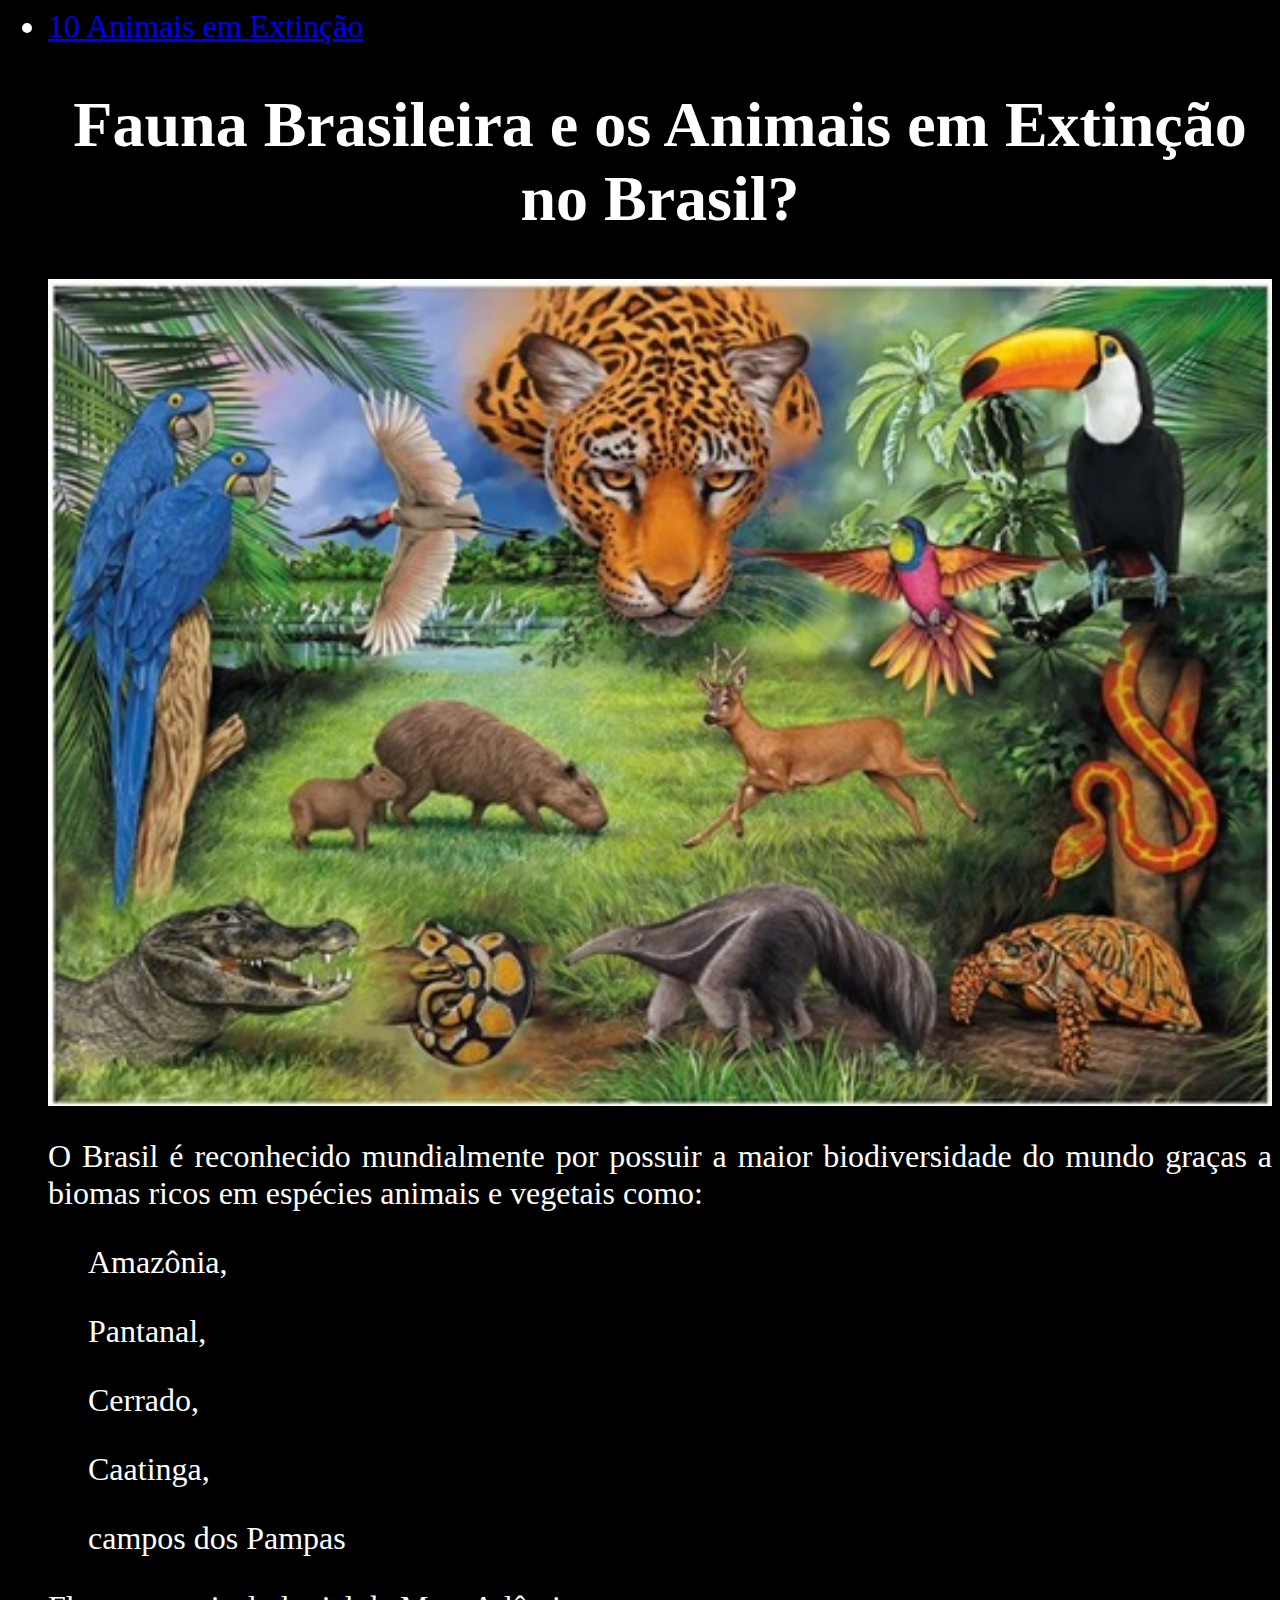
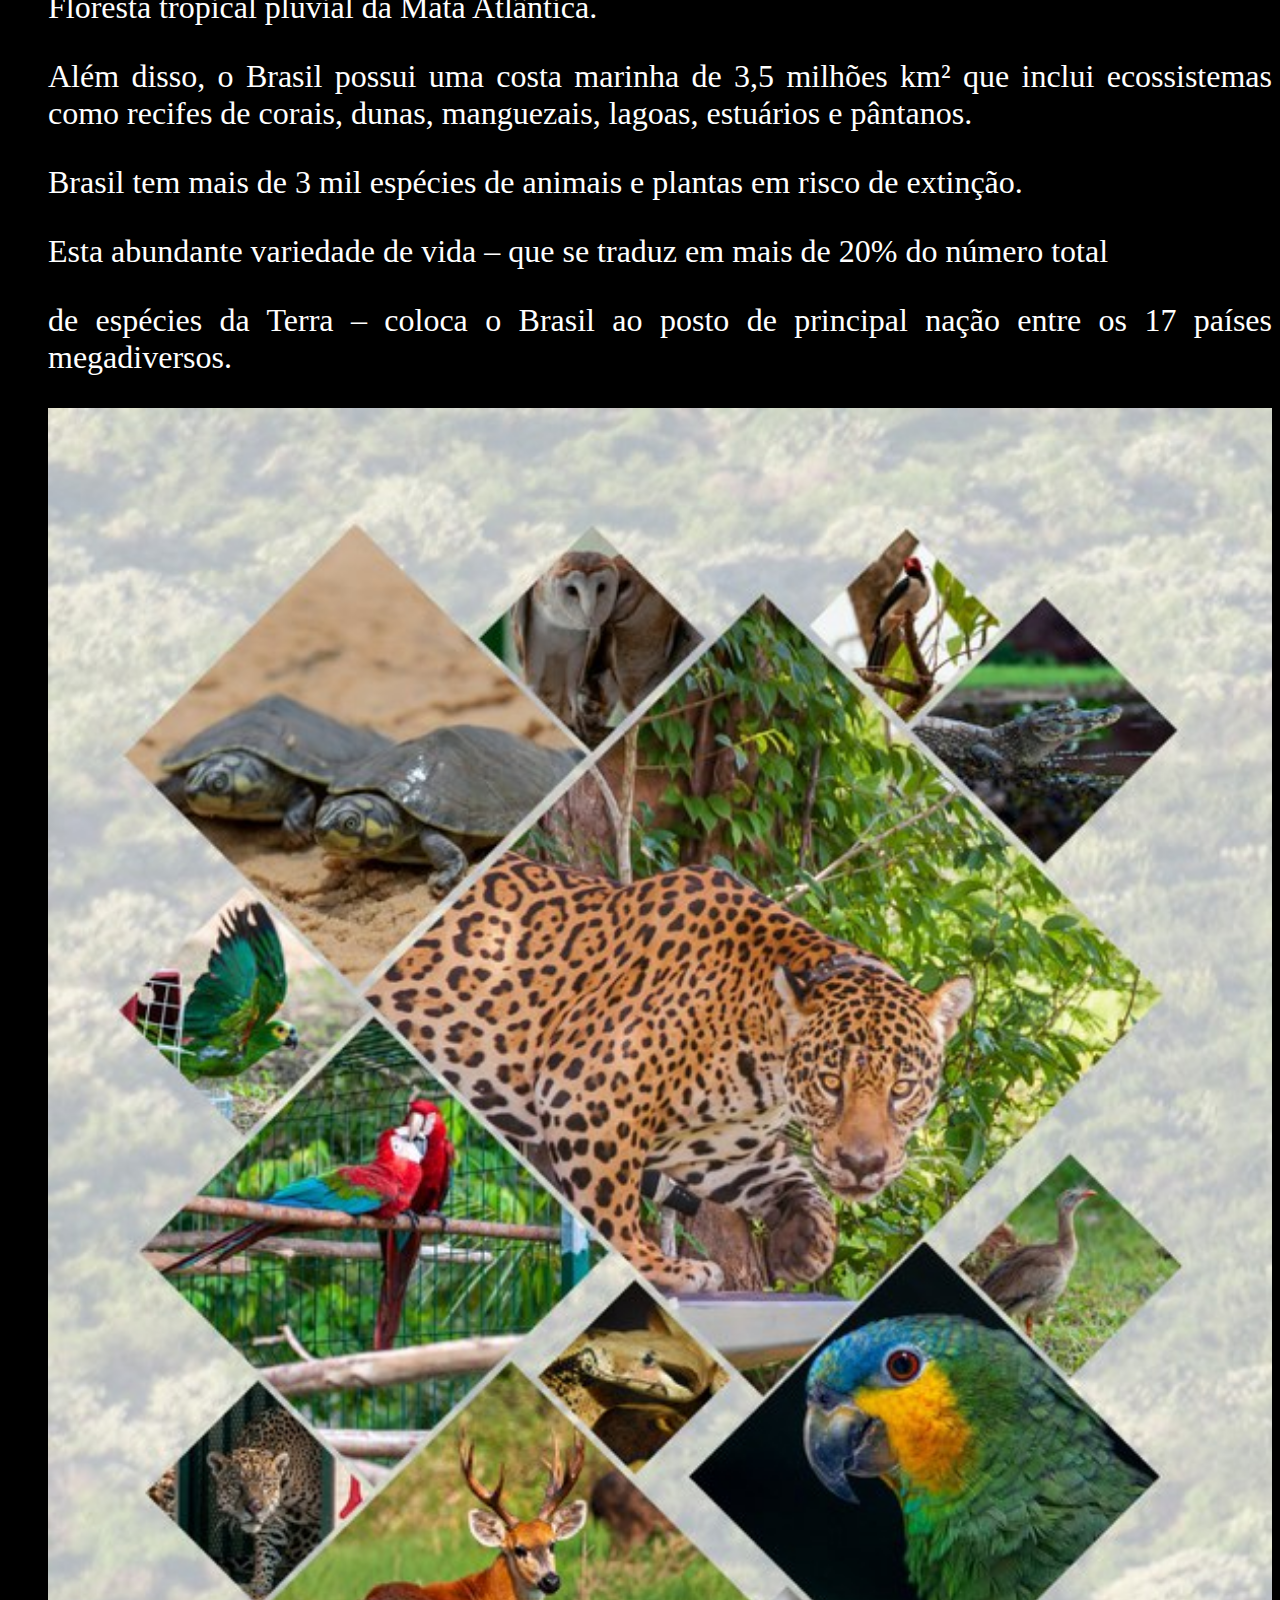
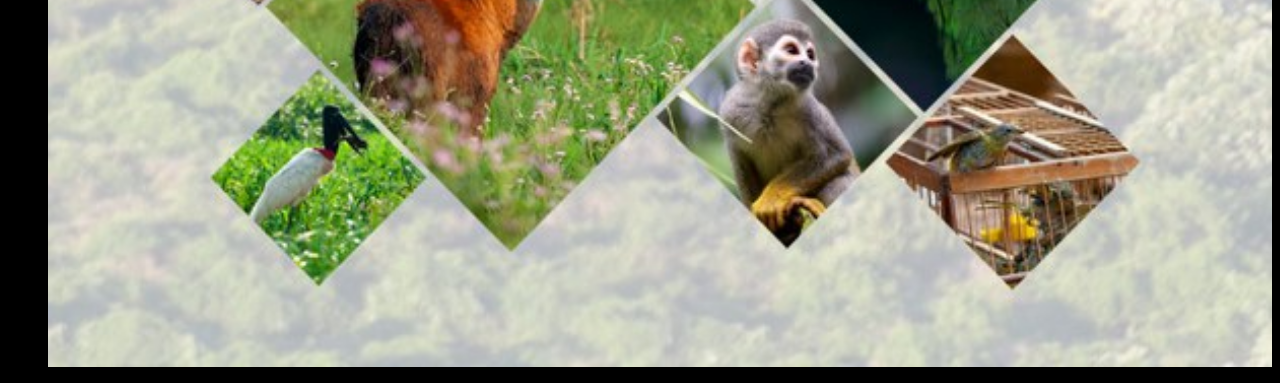
<file: index.html>
<html>
		<meta charset="utf-8">

<ul> 
	<font size="6">  
	<li><a href="index1.html">10 Animais em Extinção
		
	</a></li>

<h1>Fauna Brasileira e os Animais em Extinção no Brasil?</h1>
<body bgcolor="black"> 
<img id ="Imagem-01" src = "Fauna.jpg">

<link rel="stylesheet" href= "style.css"> 

 
<p>O Brasil é reconhecido mundialmente por possuir a maior biodiversidade do mundo
graças a biomas ricos em espécies animais e vegetais como:</p>
<ul>
<p>Amazônia,</p>
<p>Pantanal,</p>
<p>Cerrado,</p>
<p>Caatinga,</p>
<p>campos dos Pampas</p>
</ul>
<p>Floresta tropical pluvial da Mata Atlântica.</p>
<p>Além disso, o Brasil possui uma costa marinha de 3,5 milhões km² que inclui
ecossistemas como recifes de corais, dunas, manguezais, lagoas, estuários e
pântanos.</p>

<p>Brasil tem mais de 3 mil espécies de animais e plantas em risco de
extinção.</p>
<p>Esta abundante variedade de vida – que se traduz em mais de 20% do número total</p>
<p>de espécies da Terra – coloca o Brasil ao posto de principal nação entre os 17 países
megadiversos.</p></font>
<img id ="Imagem-02" src = "Fauna1.jpg">
</body>
</html>
</file>
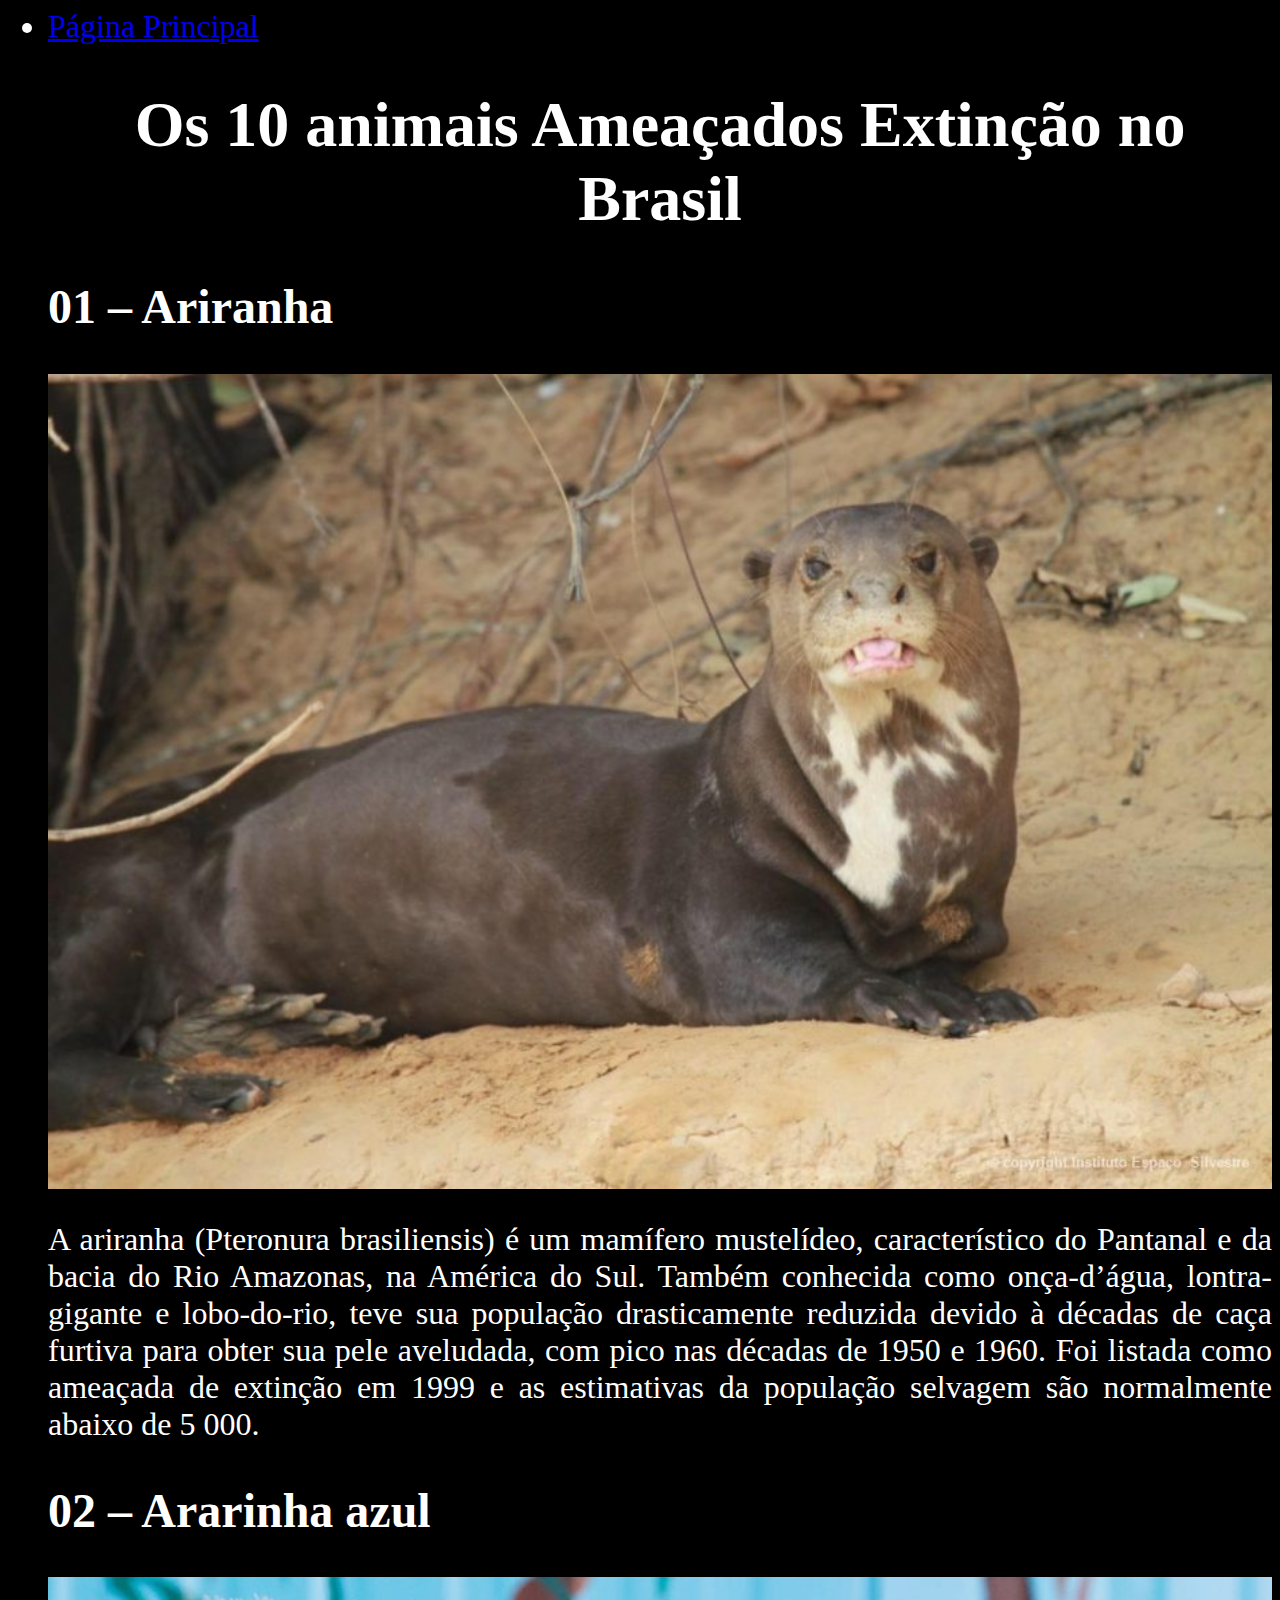
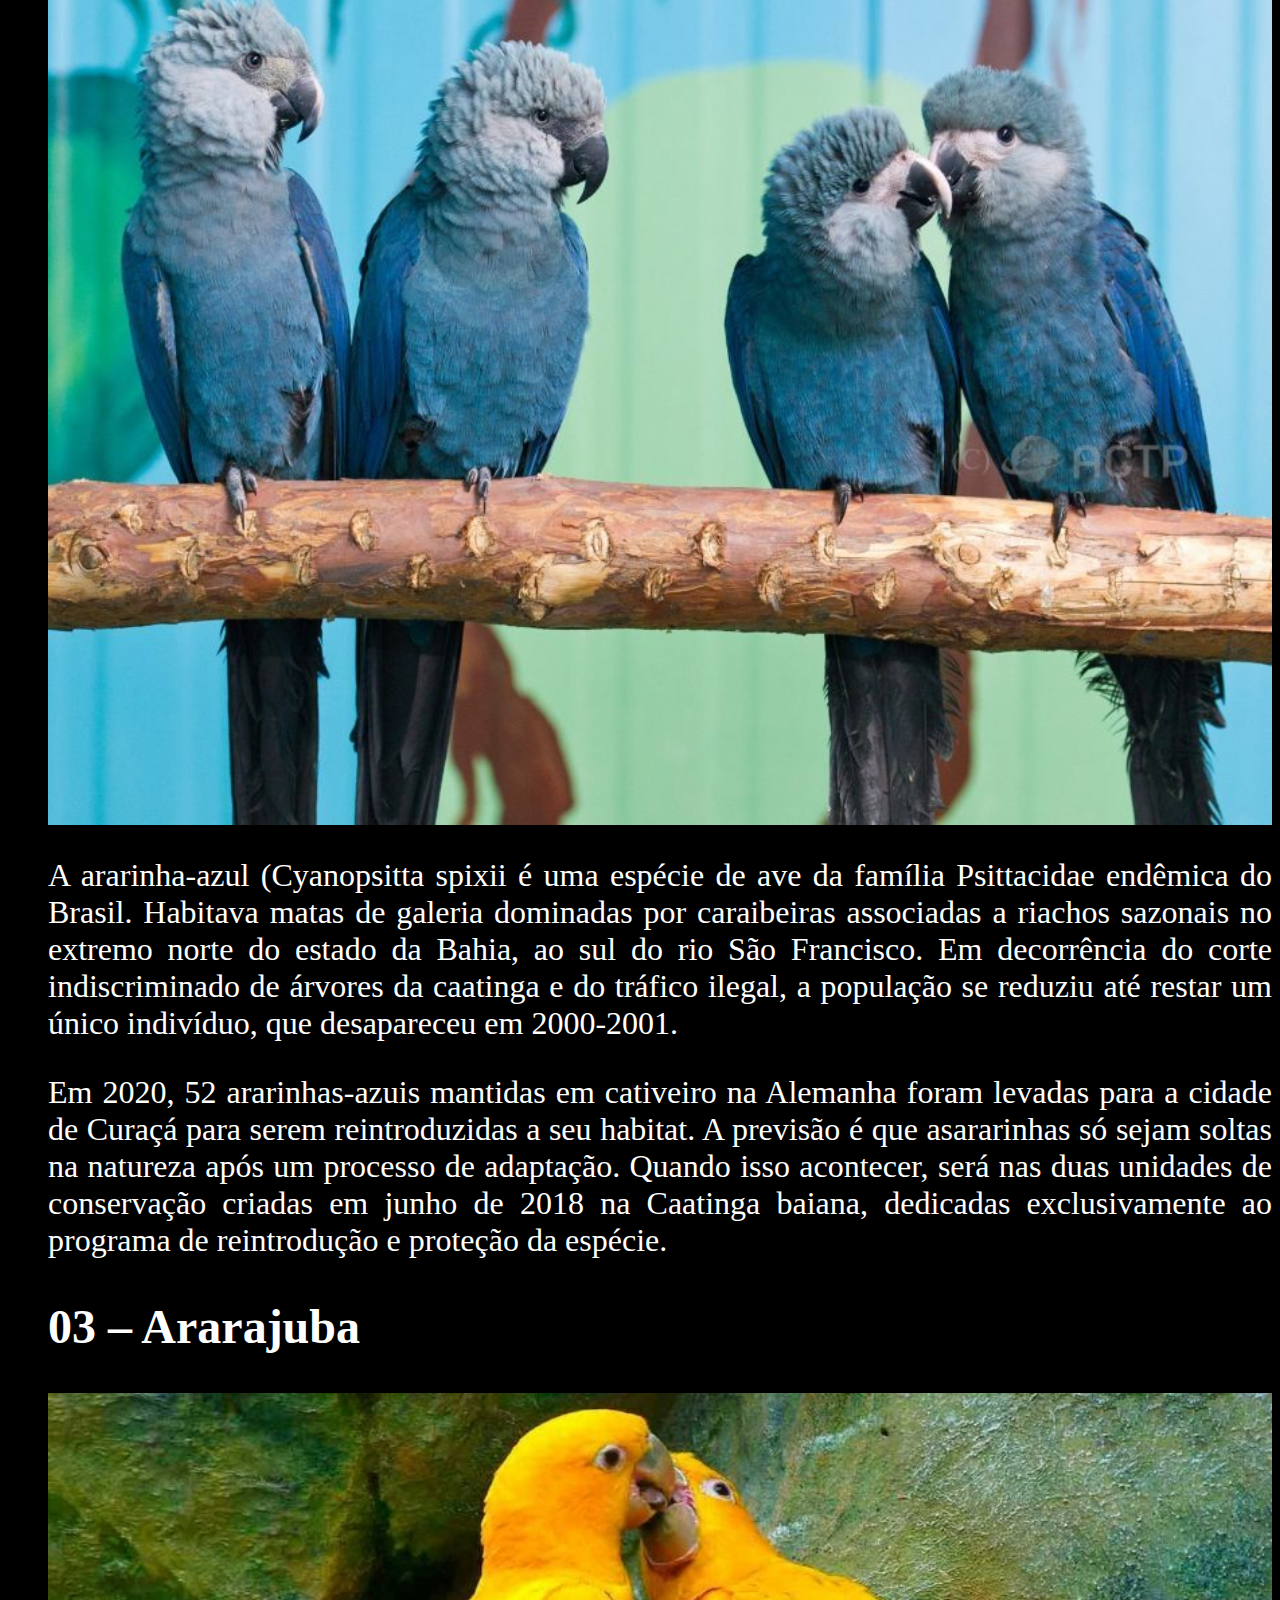
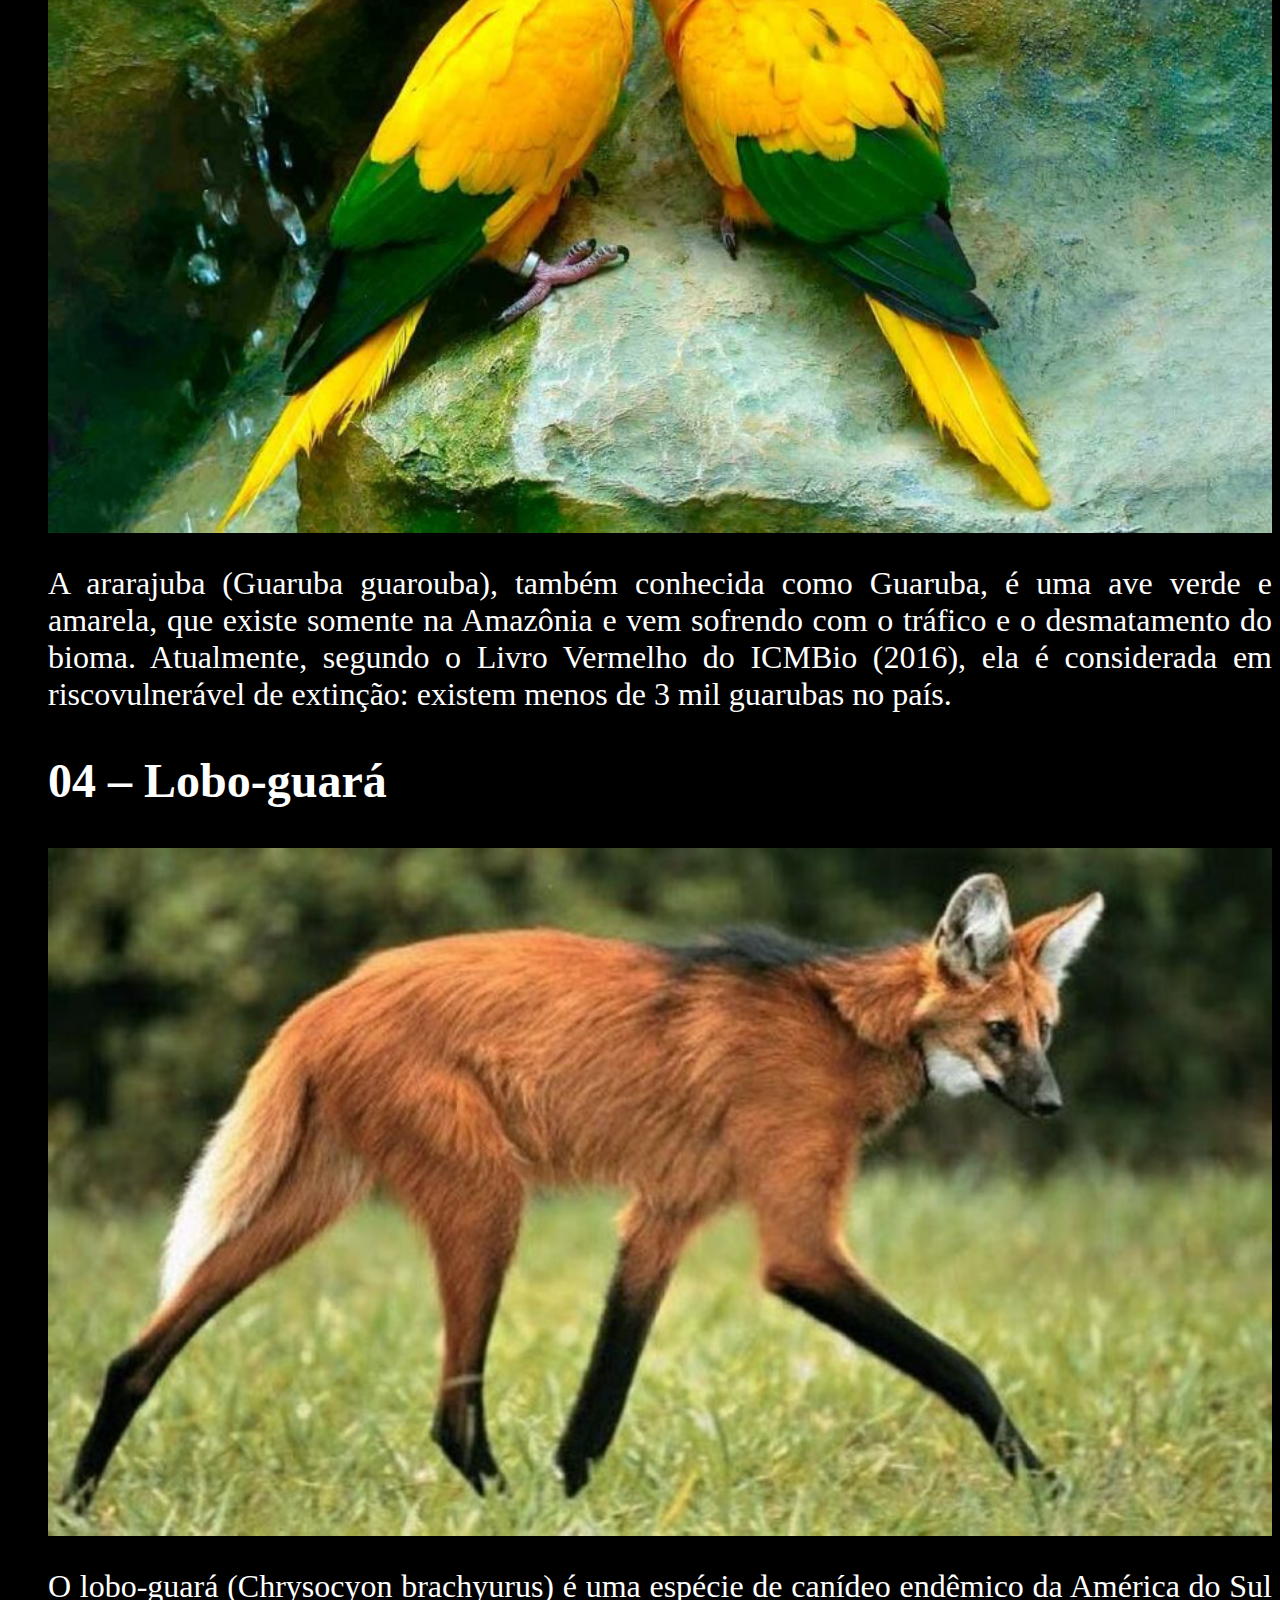
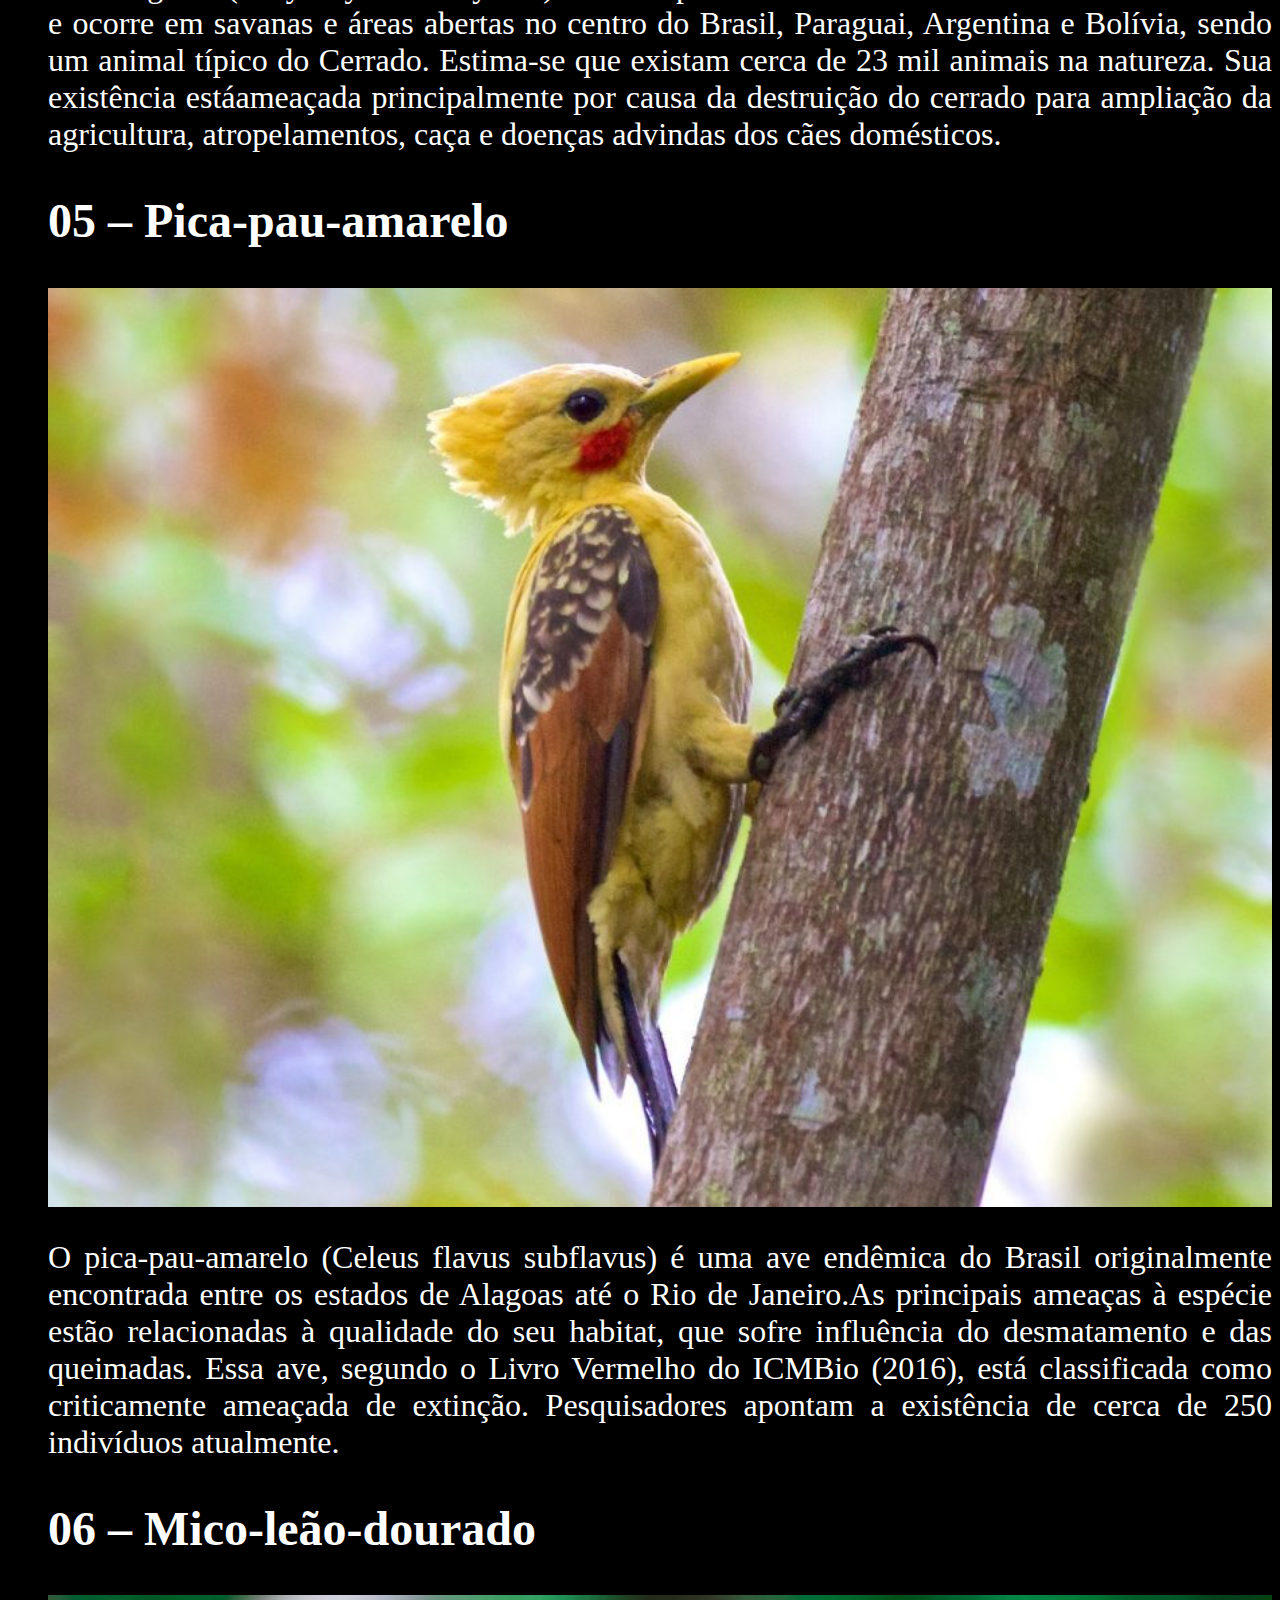
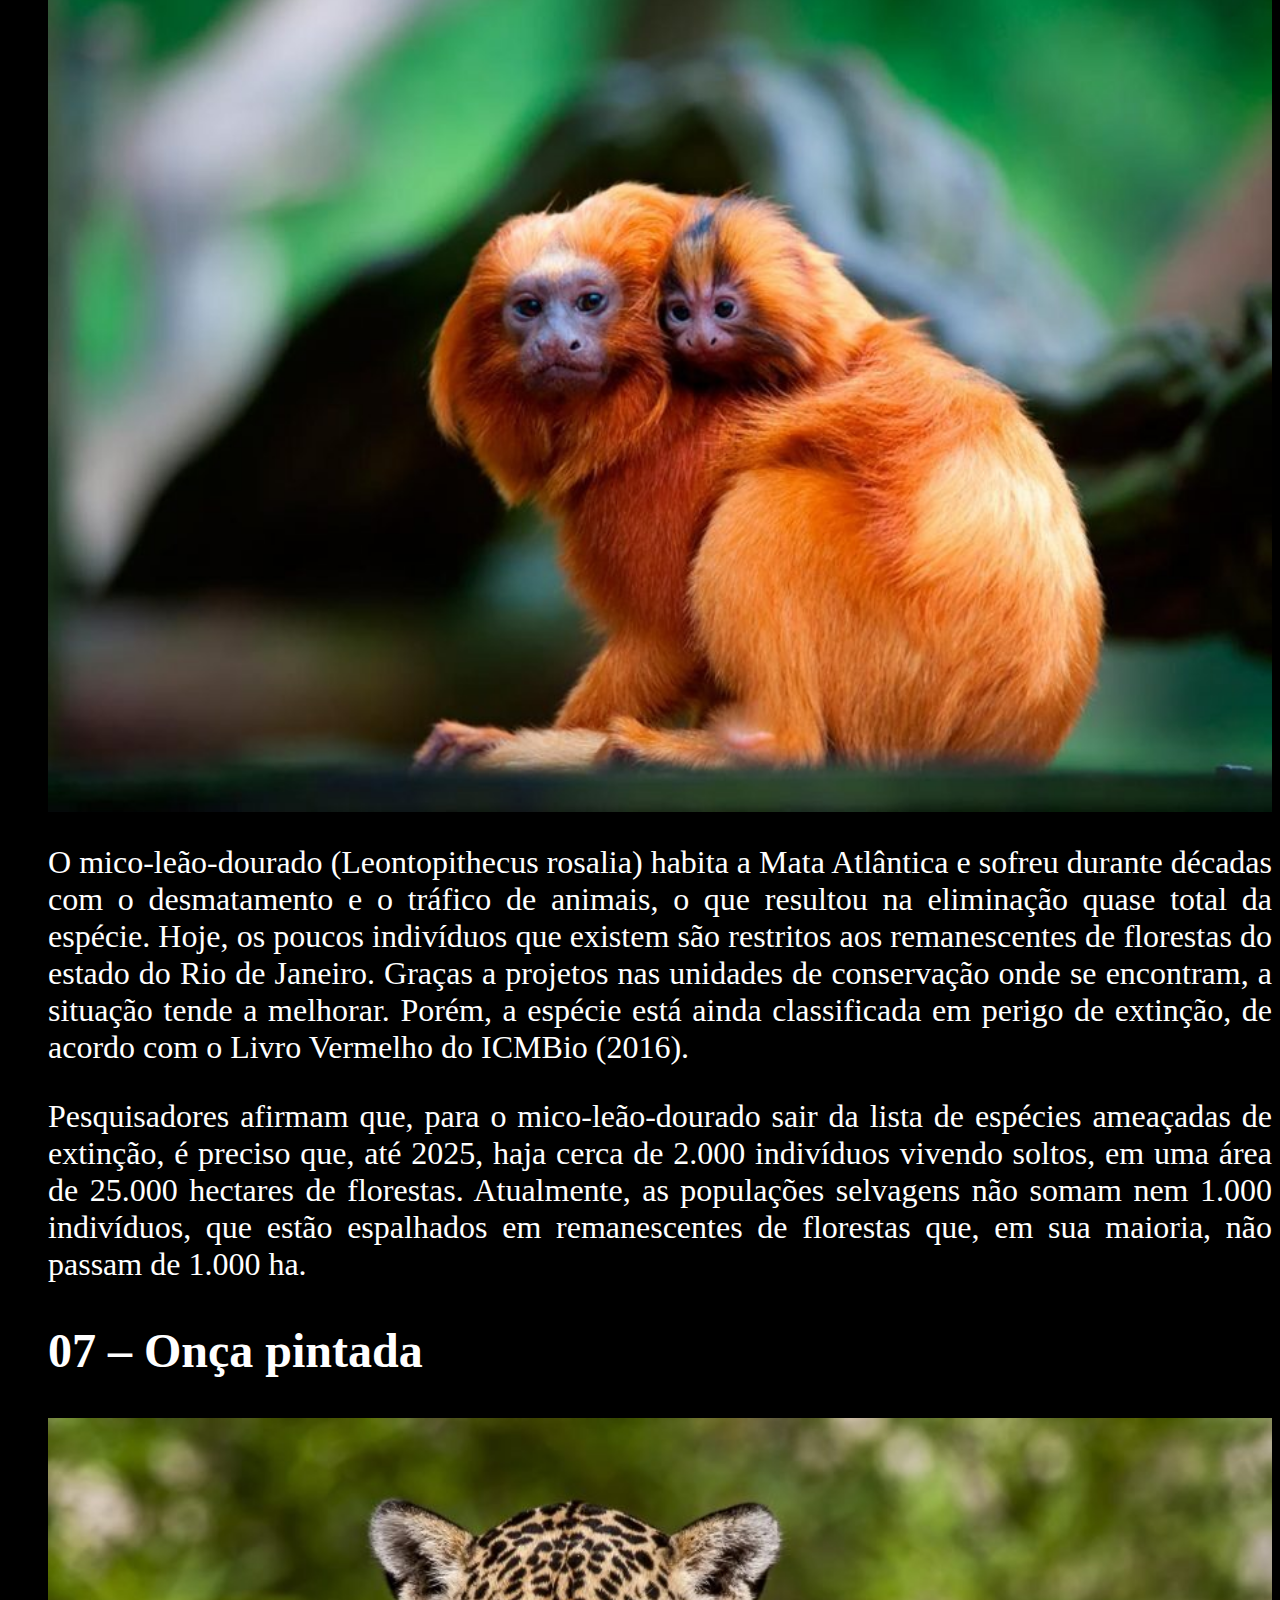
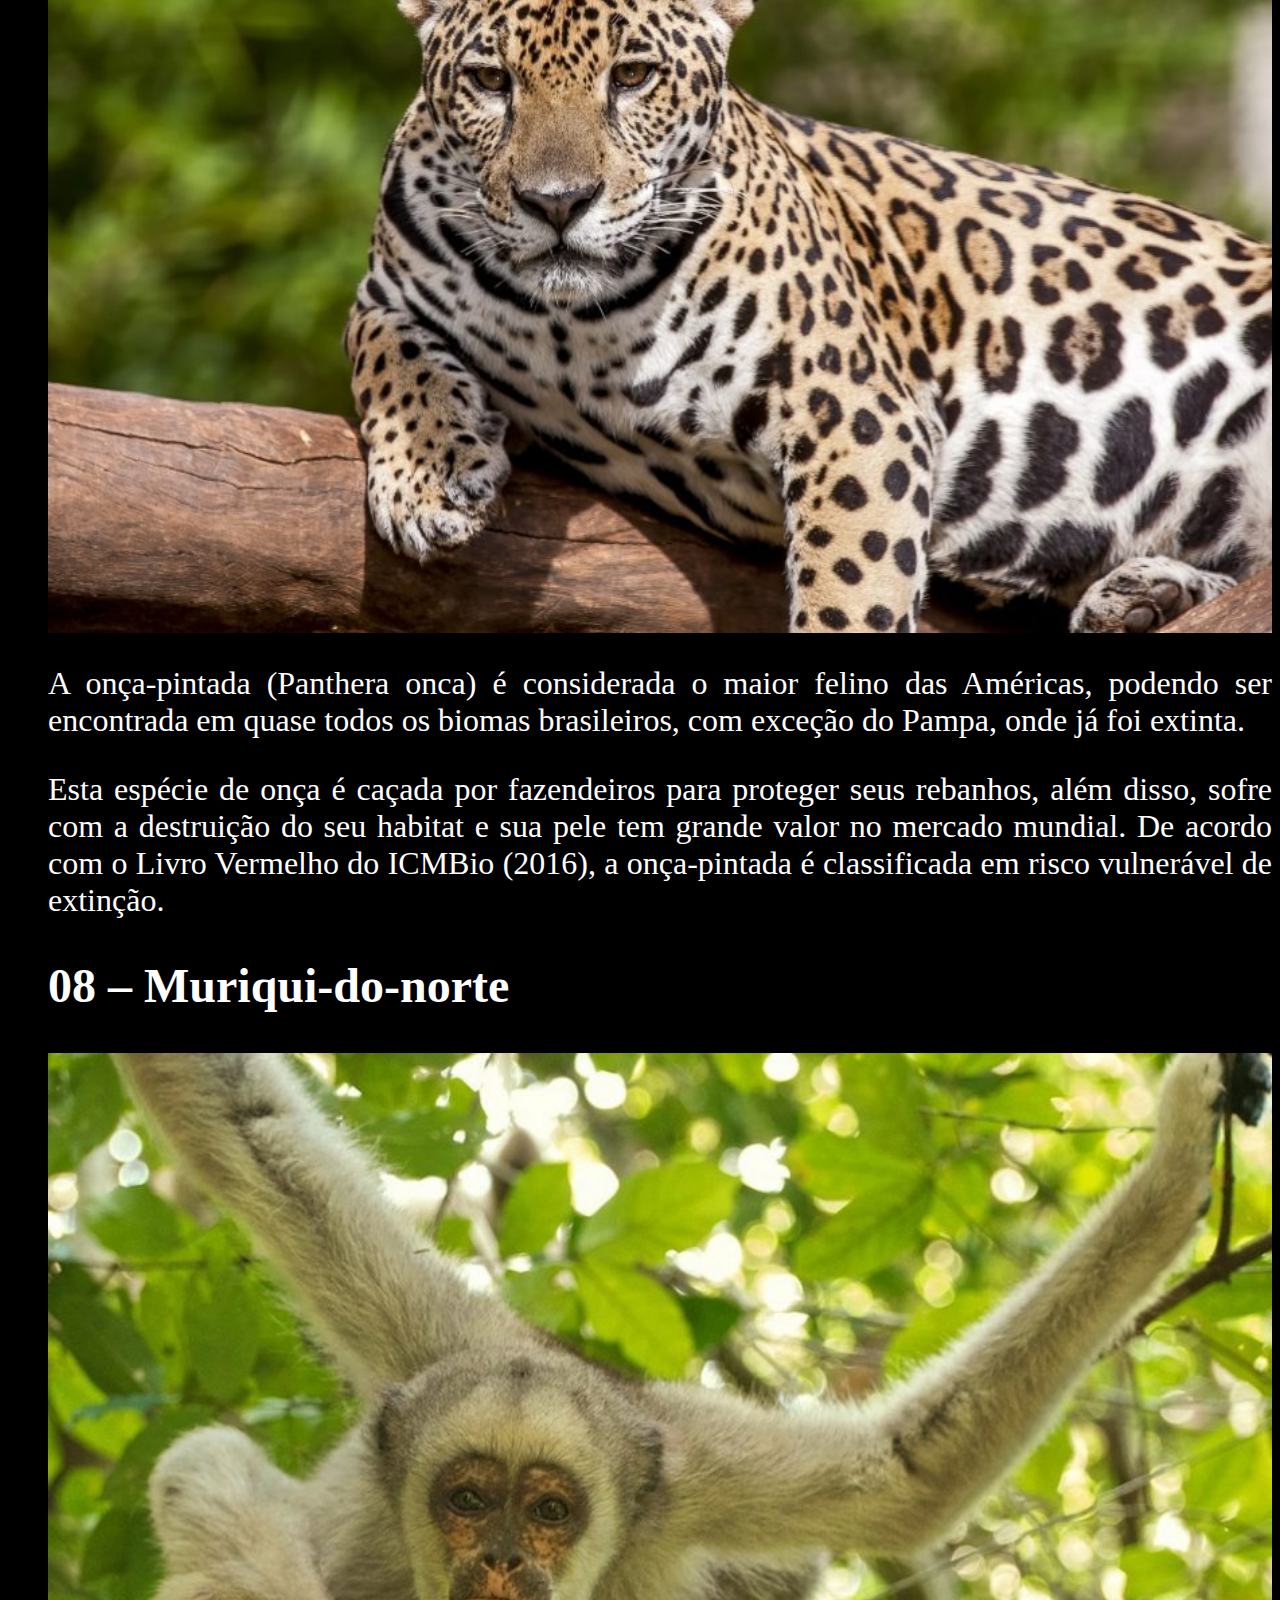
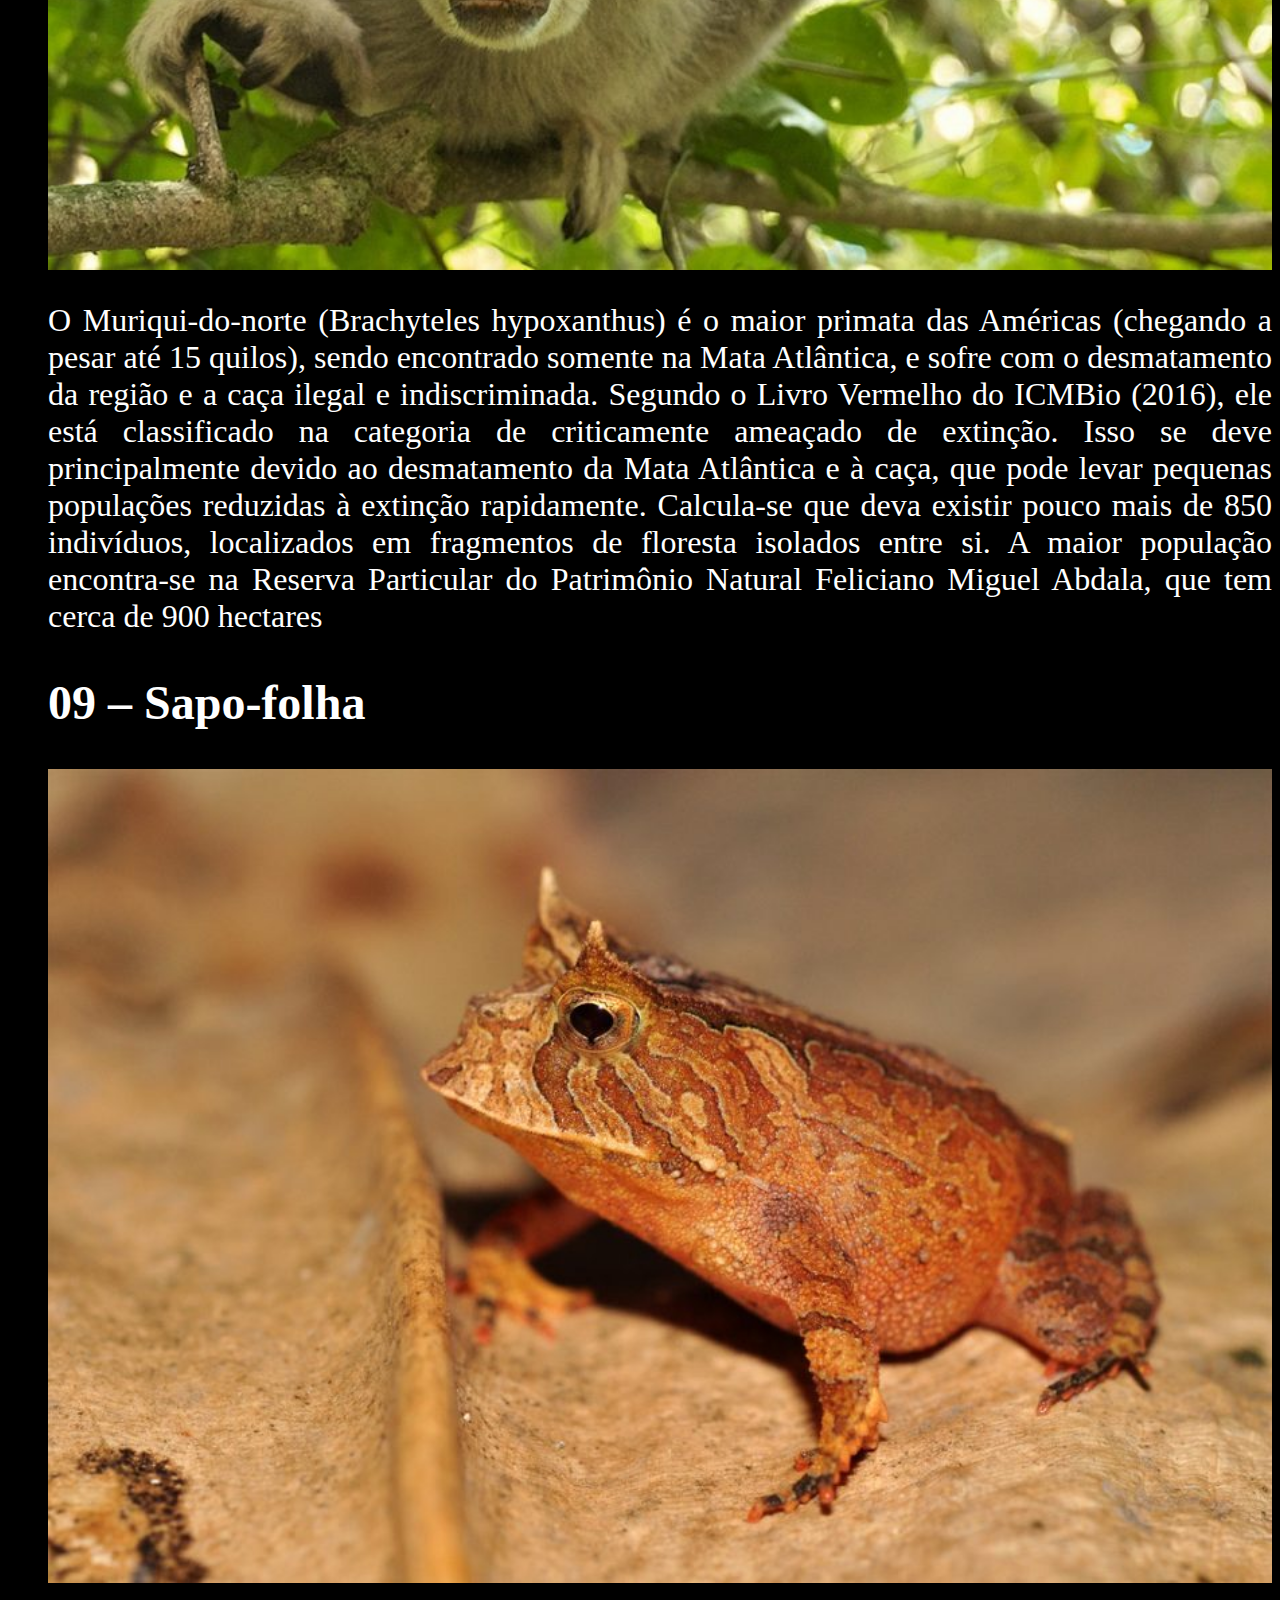
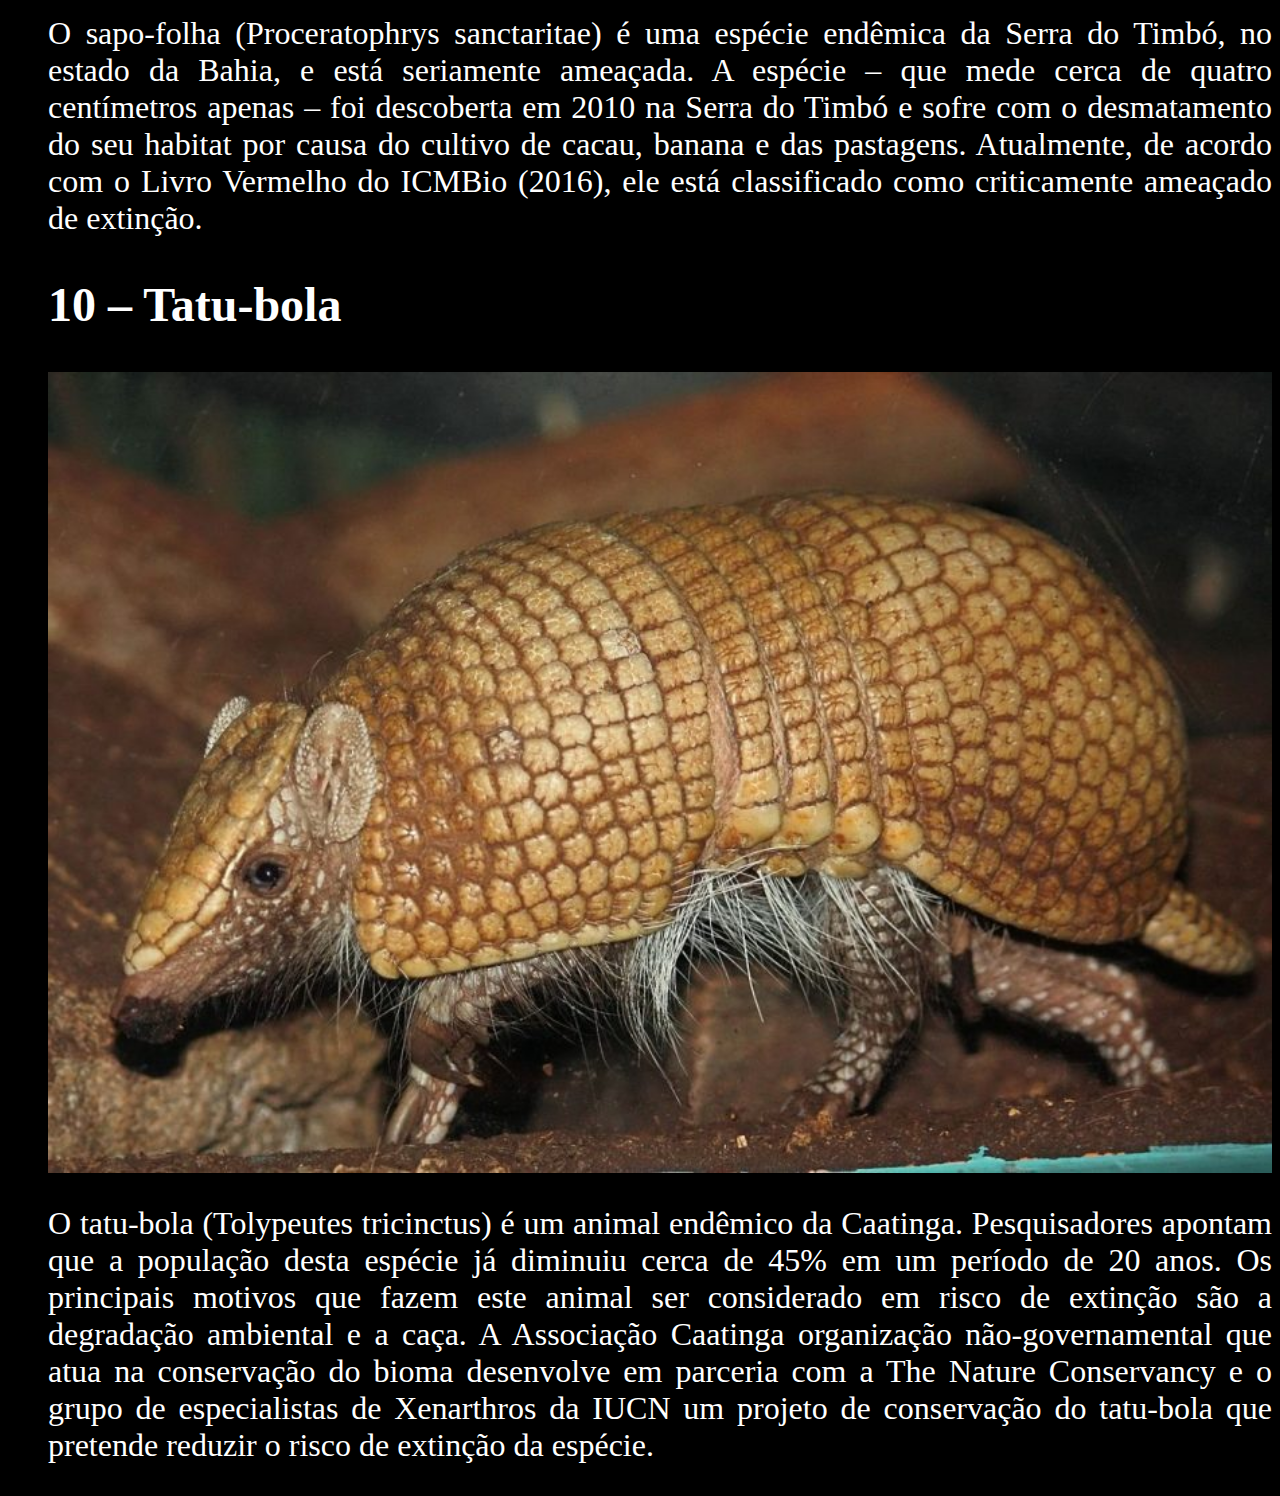
<file: index1.html>
<html>
		<meta charset="utf-8">

<ul>
<font size="6">   
	<li><a href="index.html">Página Principal
		
	</a></li>

<h1>Os 10 animais Ameaçados Extinção no Brasil</h1>
<link rel="stylesheet" href= "style1.css"> 
<body bgcolor="black"> 

<h2>01 – Ariranha</h2>
<img id ="Imagem-03" src = "Ariranha.jpeg">

<p>A ariranha (Pteronura brasiliensis) é um mamífero mustelídeo, característico do Pantanal e da bacia do Rio Amazonas, na América do Sul. Também conhecida como onça-d’água, lontra-gigante e lobo-do-rio, teve sua população drasticamente reduzida devido à décadas de caça furtiva para obter sua pele aveludada, com pico nas décadas de 1950 e 1960. Foi listada como ameaçada de extinção em 1999 e as estimativas da população selvagem são normalmente abaixo de 5 000.</p>

<h2>02 – Ararinha azul</h2>
<img id ="Imagem-04" src = "Ararinha.jpg">
<p>A ararinha-azul (Cyanopsitta spixii é uma espécie de ave da família Psittacidae
endêmica do Brasil. Habitava matas de galeria dominadas por caraibeiras associadas
a riachos sazonais no extremo norte do estado da Bahia, ao sul do rio São Francisco.
Em decorrência do corte indiscriminado de árvores da caatinga e do tráfico ilegal, a
população se reduziu até restar um único indivíduo, que desapareceu em 2000-2001.</p>

<p>Em 2020, 52 ararinhas-azuis mantidas em cativeiro na Alemanha foram levadas para a
cidade de Curaçá para serem reintroduzidas a seu habitat. A previsão é que asararinhas só sejam soltas na natureza após um processo de adaptação. Quando isso
acontecer, será nas duas unidades de conservação criadas em junho de 2018 na Caatinga baiana, dedicadas exclusivamente ao programa de reintrodução e proteção
da espécie.</p>

<h2>03 – Ararajuba</h2>
<img id ="Imagem-05" src = "Ararajuba.jpg">
<p>A ararajuba (Guaruba guarouba), também conhecida como Guaruba, é uma ave verde
e amarela, que existe somente na Amazônia e vem sofrendo com o tráfico e o
desmatamento do bioma.
Atualmente, segundo o Livro Vermelho do ICMBio (2016), ela é considerada em riscovulnerável de extinção: existem menos de 3 mil guarubas no país.</p>

<h2>04 – Lobo-guará</h2>
<img id ="Imagem-06" src = "Lobo.jpg">
<p>O lobo-guará (Chrysocyon brachyurus) é uma espécie de canídeo endêmico da
América do Sul e ocorre em savanas e áreas abertas no centro do Brasil, Paraguai, Argentina e Bolívia, sendo um animal típico do Cerrado.
Estima-se que existam cerca de 23 mil animais na natureza. Sua existência estáameaçada principalmente por causa da destruição do cerrado para ampliação da
agricultura, atropelamentos, caça e doenças advindas dos cães domésticos.

<h2>05 – Pica-pau-amarelo</h2>
<img id ="Imagem-07" src = "Picapau.jpg">
<p>O pica-pau-amarelo (Celeus flavus subflavus) é uma ave endêmica do Brasil
originalmente encontrada entre os estados de Alagoas até o Rio de Janeiro.As

principais ameaças à espécie estão relacionadas à qualidade do seu habitat, que sofre
influência do desmatamento e das queimadas.
Essa ave, segundo o Livro Vermelho do ICMBio (2016), está classificada como
criticamente ameaçada de extinção. Pesquisadores apontam a existência de cerca de
250 indivíduos atualmente.</p>

<h2>06 – Mico-leão-dourado</h2>
<img id ="Imagem-08" src = "Mico.jpg">
<p>O mico-leão-dourado (Leontopithecus rosalia) habita a Mata Atlântica e sofreu durante
décadas com o desmatamento e o tráfico de animais, o que resultou na eliminação
quase total da espécie. Hoje, os poucos indivíduos que existem são restritos aos
remanescentes de florestas do estado do Rio de Janeiro.
Graças a projetos nas unidades de conservação onde se encontram, a situação tende
a melhorar. Porém, a espécie está ainda classificada em perigo de extinção, de acordo
com o Livro Vermelho do ICMBio (2016).
<p>Pesquisadores afirmam que, para o mico-leão-dourado sair da lista de espécies
ameaçadas de extinção, é preciso que, até 2025, haja cerca de 2.000 indivíduos
vivendo soltos, em uma área de 25.000 hectares de florestas. Atualmente, as
populações selvagens não somam nem 1.000 indivíduos, que estão espalhados em
remanescentes de florestas que, em sua maioria, não passam de 1.000 ha.</p>

<h2>07 – Onça pintada</h2>
<img id ="Imagem-09" src = "Onça.jpg">
<p>A onça-pintada (Panthera onca) é considerada o maior felino das Américas, podendo
ser encontrada em quase todos os biomas brasileiros, com exceção do Pampa, onde
já foi extinta.</p>
<p>Esta espécie de onça é caçada por fazendeiros para proteger seus rebanhos, além
disso, sofre com a destruição do seu habitat e sua pele tem grande valor no mercado
mundial. De acordo com o Livro Vermelho do ICMBio (2016), a onça-pintada é
classificada em risco vulnerável de extinção.</p>

<h2>08 – Muriqui-do-norte</h2>
<img id ="Imagem-10" src = "Muriqui.jpg">
<p>O Muriqui-do-norte (Brachyteles hypoxanthus) é o maior primata das Américas
(chegando a pesar até 15 quilos), sendo encontrado somente na Mata Atlântica, e
sofre com o desmatamento da região e a caça ilegal e indiscriminada.
Segundo o Livro Vermelho do ICMBio (2016), ele está classificado na categoria de
criticamente ameaçado de extinção. Isso se deve principalmente devido ao
desmatamento da Mata Atlântica e à caça, que pode levar pequenas populações
reduzidas à extinção rapidamente.
Calcula-se que deva existir pouco mais de 850 indivíduos, localizados em fragmentos
de floresta isolados entre si. A maior população encontra-se na Reserva Particular do
Patrimônio Natural Feliciano Miguel Abdala, que tem cerca de 900 hectares</p>
<h2>09 – Sapo-folha</h2>
<img id ="Imagem-11" src = "Sapo.jpg">

<p>O sapo-folha (Proceratophrys sanctaritae) é uma espécie endêmica da Serra do
Timbó, no estado da Bahia, e está seriamente ameaçada.
A espécie – que mede cerca de quatro centímetros apenas – foi descoberta em 2010
na Serra do Timbó e sofre com o desmatamento do seu habitat por causa do cultivo de
cacau, banana e das pastagens. Atualmente, de acordo com o Livro Vermelho do
ICMBio (2016), ele está classificado como criticamente ameaçado de extinção.</p>
<h2>10 – Tatu-bola</h2>
<img id ="Imagem-11" src = "Tatu.jpg">
<p>O tatu-bola (Tolypeutes tricinctus) é um animal endêmico da Caatinga. Pesquisadores
apontam que a população desta espécie já diminuiu cerca de 45% em um período de
20 anos. Os principais motivos que fazem este animal ser considerado em risco de
extinção são a degradação ambiental e a caça.
A Associação Caatinga organização não-governamental que atua na conservação do
bioma desenvolve em parceria com a The Nature Conservancy e o grupo de
especialistas de Xenarthros da IUCN um projeto de conservação do tatu-bola que
pretende reduzir o risco de extinção da espécie.</p></font>
</file>
<file: style.css>
h1 {color: white;
	text-align: center;
	}
p{color:white;
	text-align: justify;
	}
ul{color:white;
}

#imagem-01{width: 100%;
			}
#imagem-02{width: 100%;
			}
</file>
<file: style1.css>
h1 {color: white;
	text-align: center;
	}
ul{color:white;
}

h2 {color: white;
}
p{color: white;
	text-align: justify;
}

#imagem-03{width: 100%;
			}
#imagem-04{width: 100%;
			}
#imagem-05{width: 100%;
			}
#imagem-06{width: 100%;
			}
#imagem-07{width: 100%;
			}
#imagem-08{width: 100%;
			}
#imagem-09{width: 100%;
			}
#imagem-10{width: 100%;
			}
#imagem-11{width: 100%;
			}
</file>
